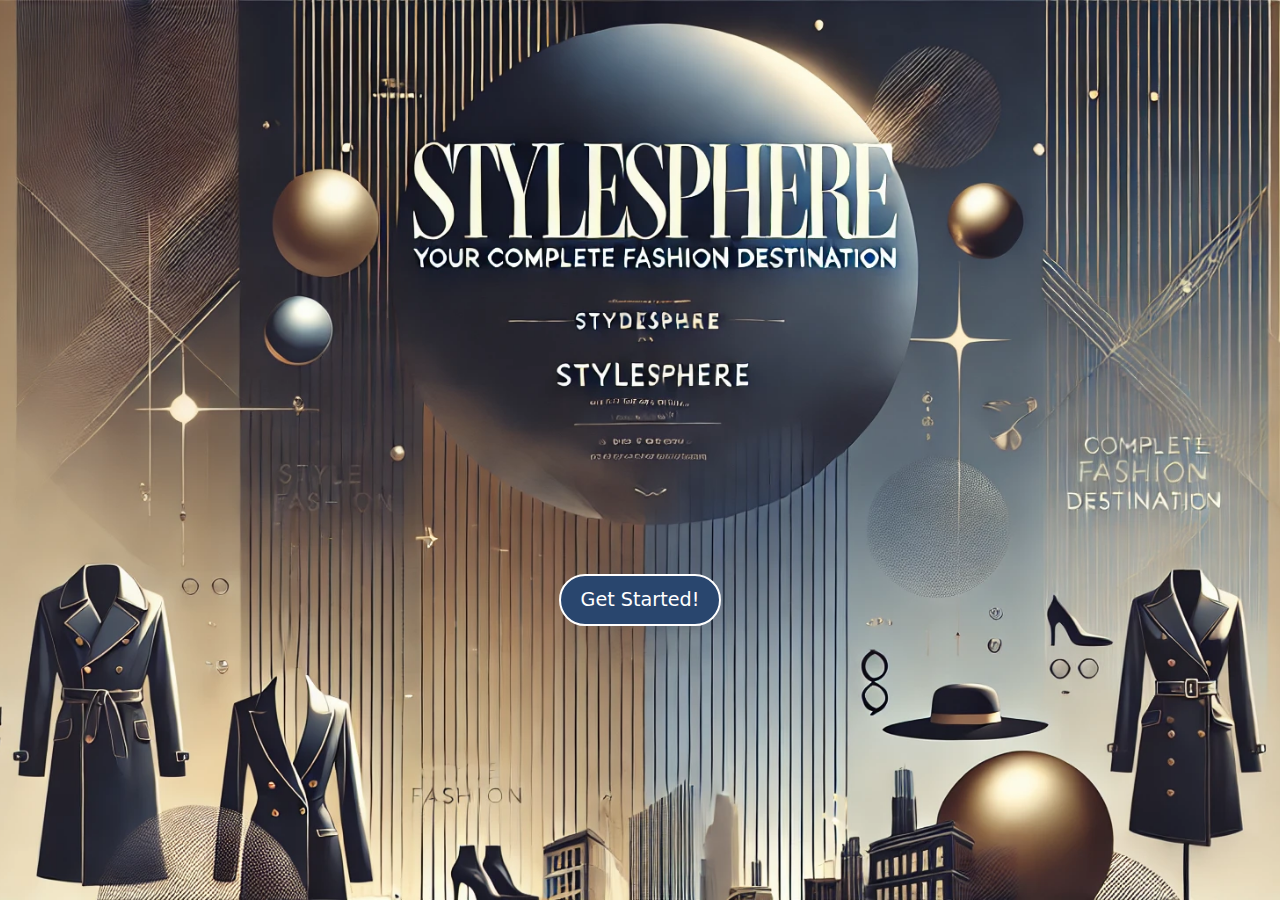
<file: index.html>
<!DOCTYPE html>
<html lang="en">
<head>
  <meta charset="UTF-8">
  <meta name="viewport" content="width=device-width, initial-scale=1.0">
  <title>StyleSphere</title>
  <link rel="icon" href="favicon_io/favicon-16x16.png" type="image/x-icon" />
  <link href="https://cdn.jsdelivr.net/npm/bootstrap@5.3.0/dist/css/bootstrap.min.css" rel="stylesheet">
  <link rel="stylesheet" href="main_style.css">
</head>
<body>
  <div class="hero-section">
    <div class="content text-center"̥>
      <a href="https://mohdrahman32.github.io/StyleSphere/login.html" class="btn btn-custom">Get Started!</a>
    </div>
  </div>
</body>
</html>
</file>
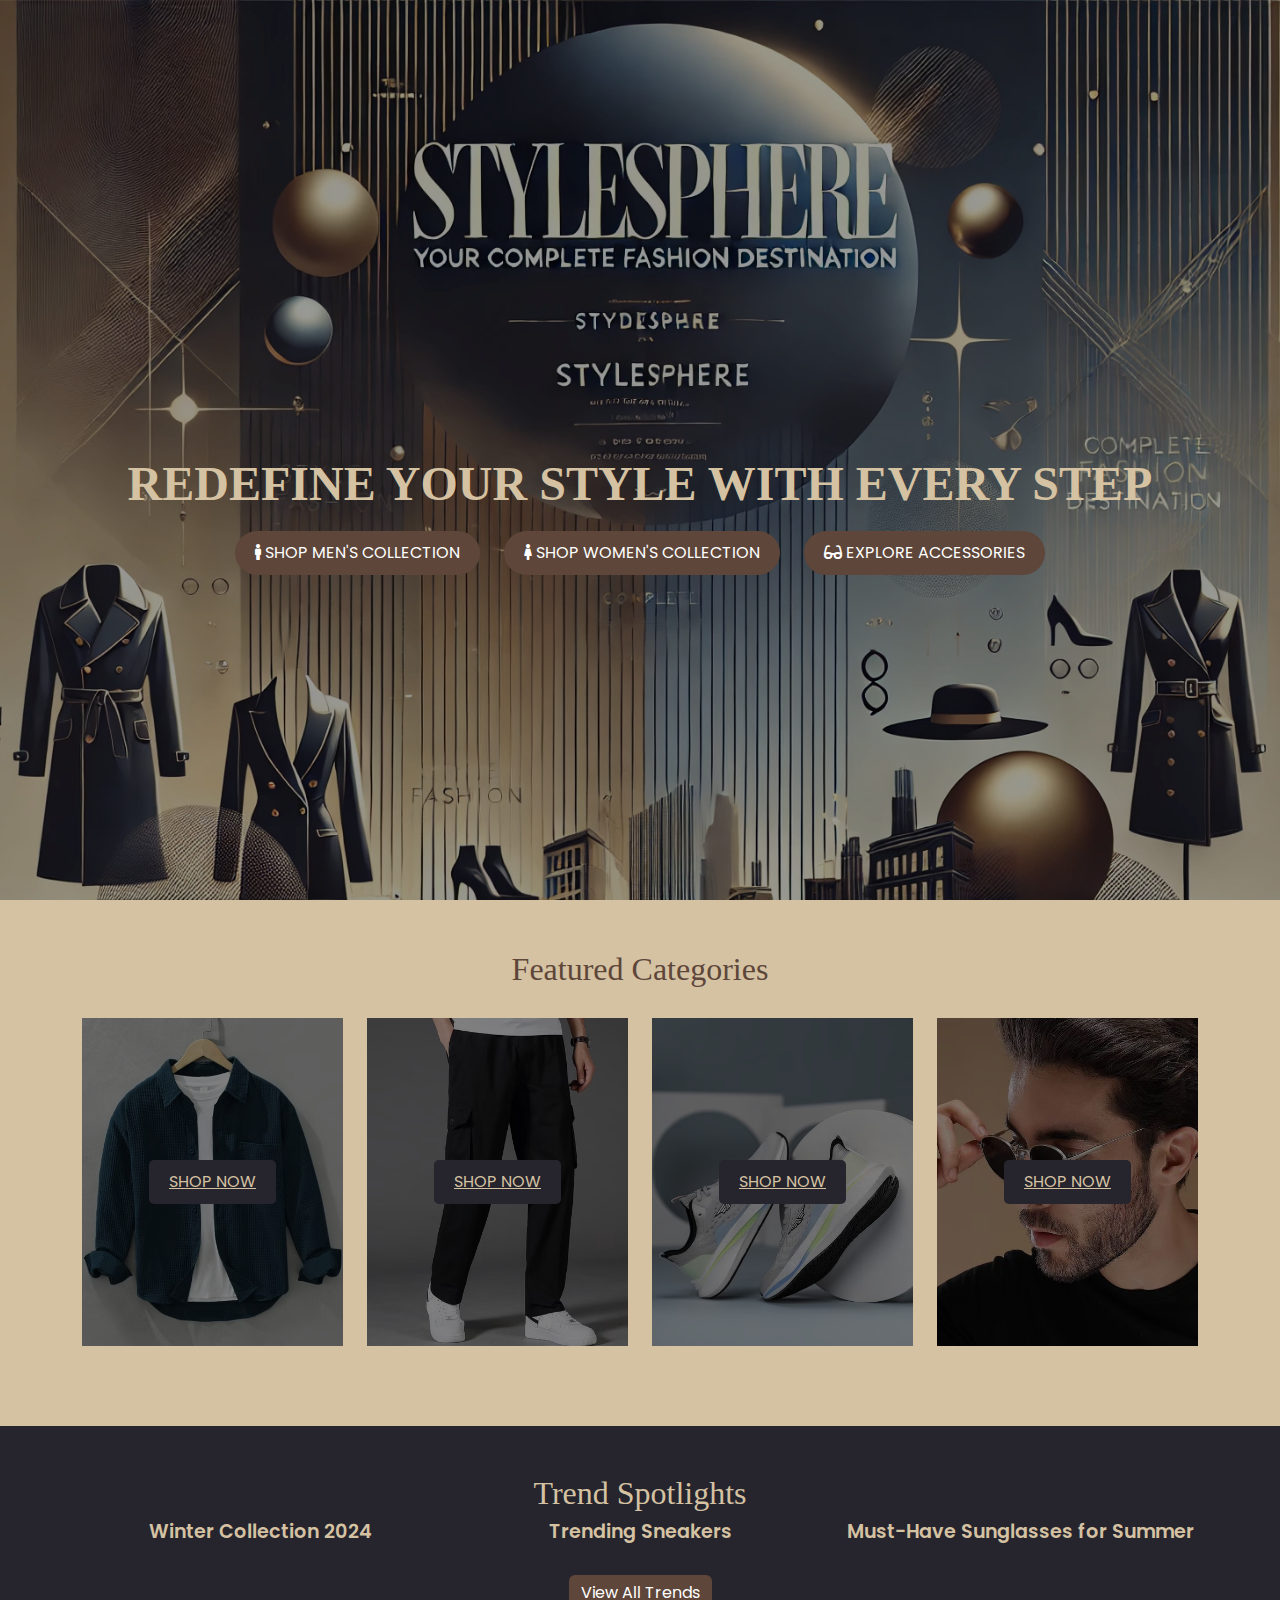
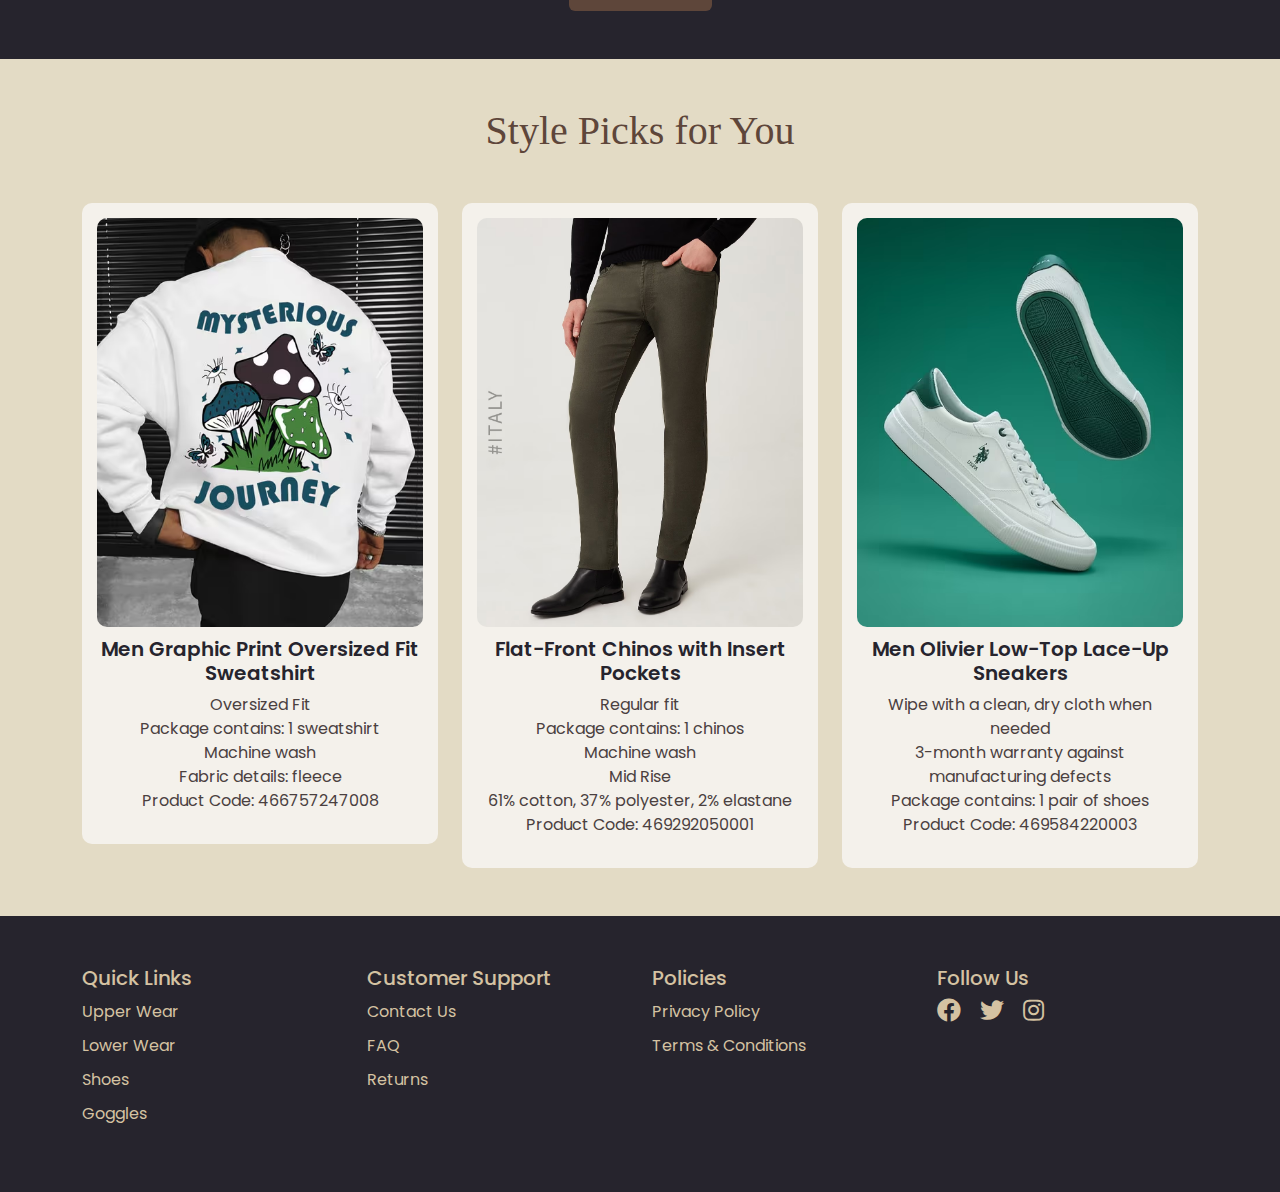
<file: body.html>
<!DOCTYPE html>
<html lang="en">

<head>
  <meta charset="UTF-8">
  <meta name="viewport" content="width=device-width, initial-scale=1.0">
  <title>StyleSphere - Redefine Your Style</title>
  <link rel="icon" href="favicon_io/favicon-16x16.png" type="image/x-icon" />
  <!-- Google Font -->
  <link href="https://fonts.googleapis.com/css2?family=Poppins:wght@300;400;600&display=swap" rel="stylesheet">

  <!-- Bootstrap CSS -->
  <link href="https://cdn.jsdelivr.net/npm/bootstrap@5.3.0/dist/css/bootstrap.min.css" rel="stylesheet">

  <!-- FontAwesome Icons -->
  <link rel="stylesheet" href="https://cdnjs.cloudflare.com/ajax/libs/font-awesome/5.15.4/css/all.min.css">

  <link rel="stylesheet" href="body_style.css"> <!-- Link to external CSS file -->
</head>

<body>

<!-- Hero Section -->
<section class="hero">
  <div class="hero-overlay">
    <h1>Redefine Your Style with Every Step</h1>
    <div>
      <a href="https://www.ajio.com/shop/men" class="btn-action">
        <i class="fas fa-male"></i> Shop Men's Collection
      </a>
      <a href="https://www.ajio.com/shop/women" class="btn-action">
        <i class="fas fa-female"></i> Shop Women's Collection
      </a>
      <a href="https://www.ajio.com/s/mhp-sunglasses-and-frames-4119-33682" class="btn-action">
        <i class="fas fa-glasses"></i> Explore Accessories
      </a>
    </div>
  </div>
</section>


  <!-- Featured Categories -->
  <section id="featured-categories">
    <div class="container">
      <h2 class="text-center">Featured Categories</h2>
      <div class="row">
        <div class="col-md-3">
          <div class="category-box">
            <img src="upper-wear.avif" alt="Upper Wear">
            <div class="overlay">
              <a href="https://www.ajio.com/men-western-wear/c/830216" class="btn-category">Shop Now</a>
            </div>
          </div>
        </div>
        <div class="col-md-3">
          <div class="category-box">
            <img src="lower-wear.avif" alt="Lower Wear">
            <div class="overlay">
              <a href="https://www.ajio.com/search/?text=pants%20for%20men" class="btn-category">Shop Now</a>
            </div>
          </div>
        </div>
        <div class="col-md-3">
          <div class="category-box">
            <img src="shoes.avif" alt="Shoes">
            <div class="overlay">
              <a href="https://www.ajio.com/s/footwear-4792-56591" class="btn-category">Shop Now</a>
            </div>
          </div>
        </div>
        <div class="col-md-3">
          <div class="category-box">
            <img src="goggles.avif" alt="Goggles">
            <div class="overlay">
              <a href="https://www.ajio.com/s/mhp-sunglasses-and-frames-4119-33682" class="btn-category">Shop Now</a>
            </div>
          </div>
        </div>
      </div>
    </div>
  </section>

  <!-- Trend Spotlights -->
  <section class="bg-dark text-white py-5">
    <div class="container text-center">
      <h2>Trend Spotlights</h2>
      <div class="row">
        <div class="col-md-4">
          <h4>Winter Collection 2024</h4>
        </div>
        <div class="col-md-4">
          <h4>Trending Sneakers</h4>
        </div>
        <div class="col-md-4">
          <h4>Must-Have Sunglasses for Summer</h4>
        </div>
      </div>
      <a href="https://www.beinghumanclothing.com/category/last-of-the-best" class="btn btn-primary mt-4">View All Trends</a>
    </div>
  </section>

  <!-- Personalized Suggestions Section -->
<section id="personalized" class="py-5">
  <div class="container">
    <h2 class="text-center mb-5">Style Picks for You</h2>
    <div class="row">
      <div class="col-md-4">
        <div class="product-card">
          <a href="https://www.ajio.com/ausk-men-graphic-print-oversized-fit-sweatshirt/p/466757247_white">
            <img src="popular1.avif" alt="Men Graphic Print Oversized Fit Sweatshirt">
          </a>
          <h5>Men Graphic Print Oversized Fit Sweatshirt</h5>
          <p>Oversized Fit <br>
            Package contains: 1 sweatshirt <br>
            Machine wash <br>
            Fabric details: fleece <br>
            Product Code: 466757247008</p>
        </div>
      </div>
      <div class="col-md-4">
        <div class="product-card">
          <a href="https://www.ajio.com/ovs-flat-front-chinos-with-insert-pockets/p/469292050_green">
            <img src="popular2.avif" alt="Flat-Front Chinos with Insert Pockets">
          </a>
          <h5>Flat-Front Chinos with Insert Pockets</h5>
          <p>Regular fit <br>
            Package contains: 1 chinos <br>
            Machine wash <br>
            Mid Rise <br>
            61% cotton, 37% polyester, 2% elastane <br>
            Product Code: 469292050001</p>
        </div>
      </div>
      <div class="col-md-4">
        <div class="product-card">
          <a href="https://www.ajio.com/u-s-polo-assn-men-olivier-low-top-lace-up-sneakers/p/469584220_white">
            <img src="popular3.avif" alt="Men Olivier Low-Top Lace-Up Sneakers">
          </a>
          <h5>Men Olivier Low-Top Lace-Up Sneakers</h5>
          <p>Wipe with a clean, dry cloth when needed <br>
            3-month warranty against manufacturing defects <br>
            Package contains: 1 pair of shoes <br>
            Product Code: 469584220003</p>
        </div>
      </div>
    </div>
  </div>
</section>

  <!-- Footer Section -->
  <footer class="footer">
    <div class="container">
      <div class="row">
        <div class="col-md-3">
          <h5>Quick Links</h5>
          <ul>
            <li><a href="https://www.ajio.com/men-western-wear/c/830216">Upper Wear</a></li>
            <li><a href="https://www.ajio.com/search/?text=pants%20for%20men">Lower Wear</a></li>
            <li><a href="https://www.ajio.com/s/footwear-4792-56591">Shoes</a></li>
            <li><a href="https://www.ajio.com/s/mhp-sunglasses-and-frames-4119-33682">Goggles</a></li>
          </ul>
        </div>
        <div class="col-md-3">
          <h5>Customer Support</h5>
          <ul>
            <li><a href="https://www.ajio.com/selfcare">Contact Us</a></li>
            <li><a href="https://www.ajio.com/selfcare">FAQ</a></li>
            <li><a href="https://www.ajio.com/selfcare">Returns</a></li>
          </ul>
        </div>
        <div class="col-md-3">
          <h5>Policies</h5>
          <ul>
            <li><a href="https://www.ajio.com/privacypolicy">Privacy Policy</a></li>
            <li><a href="https://www.ajio.com/help/termsAndCondition">Terms & Conditions</a></li>
          </ul>
        </div>
        <div class="col-md-3">
          <h5>Follow Us</h5>
          <div class="social-icons">
            <a href="https://www.facebook.com/AJIOlife" class="fab fa-facebook"></a>
            <a href="https://x.com/AJIOLife" class="fab fa-twitter"></a>
            <a href="https://www.instagram.com/AJIOlife/" class="fab fa-instagram"></a>
          </div>
        </div>
      </div>
    </div>
  </footer>

  <!-- Bootstrap JS and dependencies -->
  <script src="https://cdn.jsdelivr.net/npm/bootstrap@5.3.0/dist/js/bootstrap.bundle.min.js"></script>
</body>

</html>
</file>
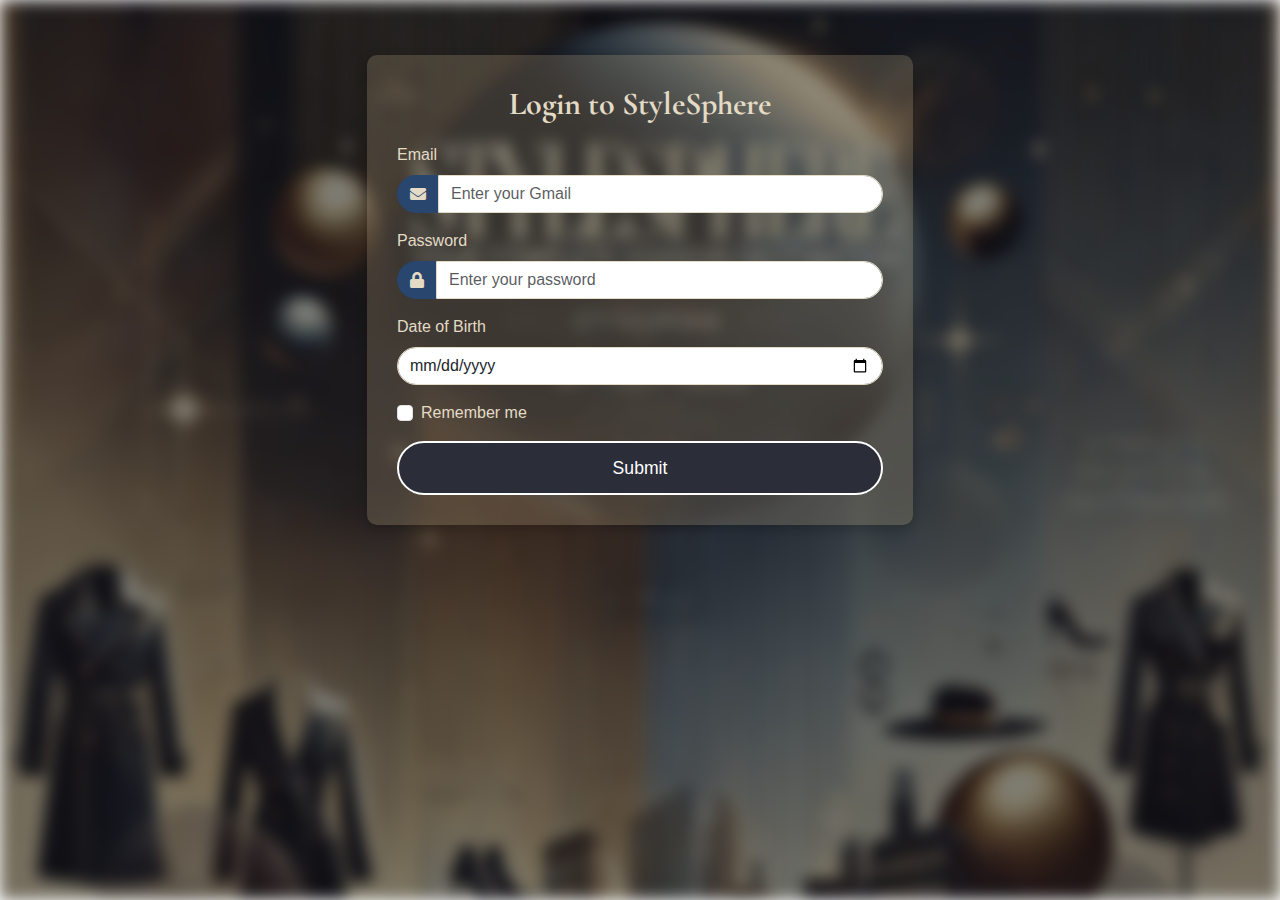
<file: login.html>
<!DOCTYPE html>
<html lang="en">
<head>
  <meta charset="UTF-8">
  <meta name="viewport" content="width=device-width, initial-scale=1.0">
  <title>Login - StyleSphere</title>
  <link rel="icon" href="favicon_io/favicon-16x16.png" type="image/x-icon" />
  <link href="https://cdn.jsdelivr.net/npm/bootstrap@5.3.0/dist/css/bootstrap.min.css" rel="stylesheet">
  <link rel="stylesheet" href="login_style.css">
  <link rel="stylesheet" href="https://cdnjs.cloudflare.com/ajax/libs/font-awesome/5.15.4/css/all.min.css">
  <link rel="preconnect" href="https://fonts.googleapis.com">
  <link rel="preconnect" href="https://fonts.gstatic.com" crossorigin>
  <link href="https://fonts.googleapis.com/css2?family=Cormorant+Garamond:ital,wght@0,300;0,400;0,500;0,600;0,700;1,300;1,400;1,500;1,600;1,700&family=Roboto:ital,wght@0,100;0,300;0,400;0,500;0,700;0,900;1,100;1,300;1,400;1,500;1,700;1,900&display=swap" rel="stylesheet">
</head>
<body>
  <div class="background">
    <!-- The background image with blur effect is applied here -->
  </div>
  
  <div class="login-page">
    <div class="container">
      <div class="row justify-content-center">
        <div class="col-md-6">
          <div class="login-form">
            <h2 class="text-center">Login to StyleSphere</h2>
            <form action="https://mohdrahman32.github.io/StyleSphere/body.html" method="get">
              <div class="mb-3">
                <label for="email" class="form-label" style="color: #E3DBC5;">Email</label>
                <div class="input-group">
                  <span class="input-group-text"><i class="fas fa-envelope"></i></span>
                  <input type="email" class="form-control" id="email" placeholder="Enter your Gmail" required>
                </div>
              </div>
              <div class="mb-3">
                <label for="password" class="form-label" style="color: #E3DBC5;">Password</label>
                <div class="input-group">
                  <span class="input-group-text"><i class="fas fa-lock"></i></span>
                  <input type="password" class="form-control" id="password" placeholder="Enter your password" required>
                </div>
              </div>
              <div class="mb-3">
                <label for="dob" class="form-label" style="color: #E3DBC5;">Date of Birth</label>
                <input type="date" class="form-control" id="dob" required>
              </div>
              <div class="form-check mb-3">
                <input type="checkbox" class="form-check-input" id="remember">
                <label class="form-check-label" for="remember" style="color: #E3DBC5;">Remember me</label>
              </div>
              <!-- Updated button to submit the form -->
              <button type="submit" class="btn btn-custom w-100">Submit</button>
            </form>
          </div>
        </div>
      </div>
    </div>
  </div>
</body>
</html>
</file>
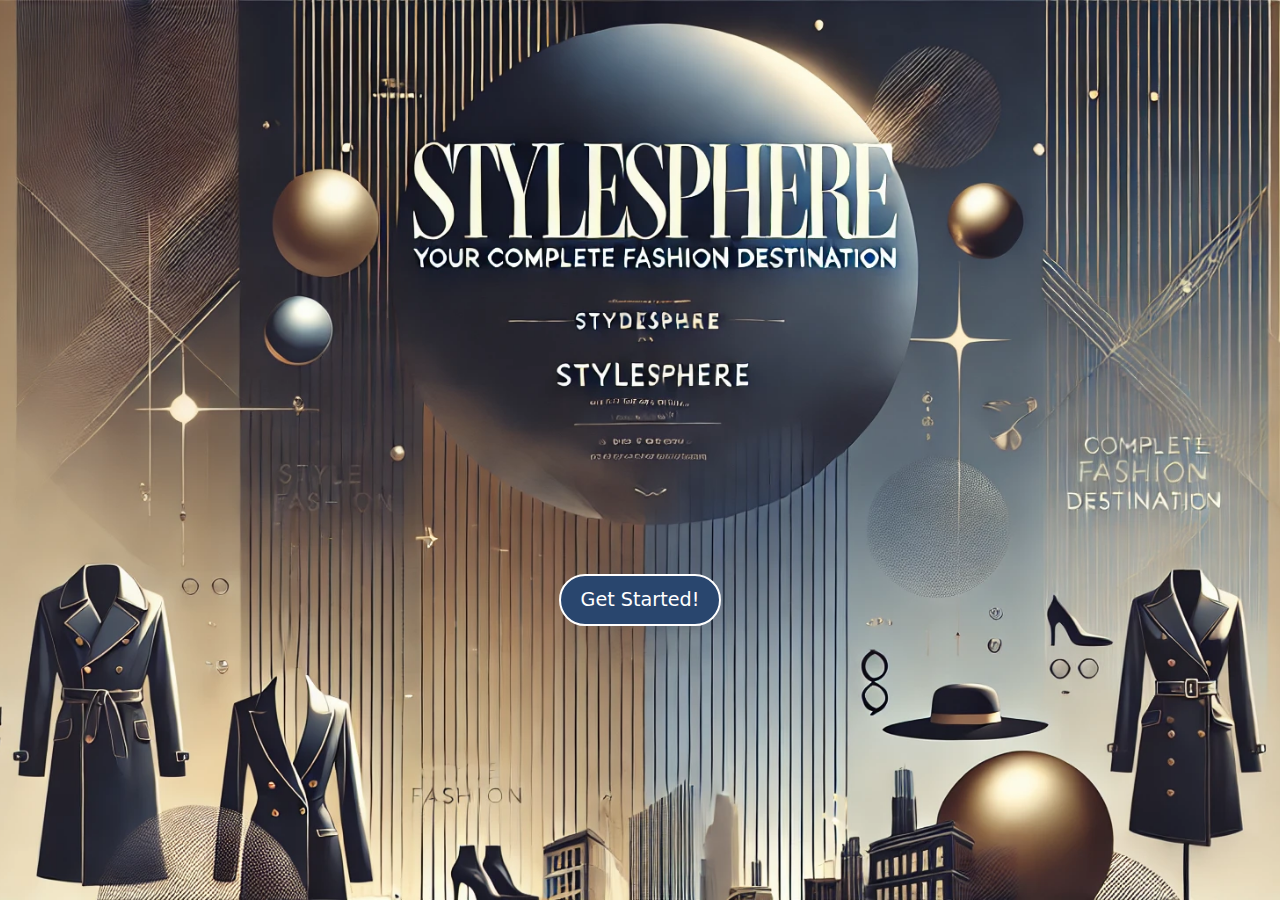
<file: main.html>
<!DOCTYPE html>
<html lang="en">
<head>
  <meta charset="UTF-8">
  <meta name="viewport" content="width=device-width, initial-scale=1.0">
  <title>StyleSphere</title>
  <link rel="icon" href="favicon_io/favicon-16x16.png" type="image/x-icon" />
  <link href="https://cdn.jsdelivr.net/npm/bootstrap@5.3.0/dist/css/bootstrap.min.css" rel="stylesheet">
  <link rel="stylesheet" href="main_style.css">
</head>
<body>
  <div class="hero-section">
    <div class="content text-center"̥>
      <a href="http://127.0.0.1:5500/login.html" class="btn btn-custom">Get Started!</a>
    </div>
  </div>
</body>
</html>
</file>
<file: body_style.css>
/* General body styles */
body {
    font-family: 'Poppins', sans-serif;
    background-color: #E3DBC5;
    margin: 0;
    padding: 0;
  }
  
/* Hero Section */
.hero {
    position: relative;
    height: 100vh;
    background: url('stylesphere.webp') center/cover no-repeat;
  }
  
  .hero-overlay {
    position: absolute;
    top: 0;
    left: 0;
    width: 100%;
    height: 100%;
    background: rgba(0, 0, 0, 0.4);
    color: white;
    text-align: center;
    display: flex;
    flex-direction: column;
    justify-content: center;
  }
  
  .hero h1 {
    font-size: 3rem;
    font-weight: 600;
    font-family: "Cormorant Garamond", serif;
    font-style: normal;
    color: #D4C2A2;
    text-transform: uppercase;
    margin-top: 140px;
  }
  
  .btn-action {
    background-color: #5E463A;
    color: #fff;
    padding: 10px 20px;
    border-radius: 30px;
    margin: 10px;
    text-transform: uppercase;
    text-decoration: none;
    display: inline-block; /* Ensure anchor behaves like a button */
  }
  
  .btn-action:hover {
    background-color: #4A403F;
  }
  
  /* Add any further styling you need below */
  
  /* Featured Categories Section */
  #featured-categories {
    background-color: #D4C2A2;
    padding: 50px 0;
  }
  
  #featured-categories h2 {
    color: #5E463A;
    font-size: 2rem;
    font-family: "Cormorant Garamond", serif;
    font-style: normal;
    margin-bottom: 30px;
  }
  
  .category-box {
    position: relative;
    overflow: hidden;
    margin-bottom: 30px;
  }
  
  .category-box img {
    width: 100%;
    height: 100%;
    transition: transform 0.5s ease;
  }
  
  .category-box:hover img {
    transform: scale(1.1);
  }
  
  .category-box .overlay {
    position: absolute;
    top: 0;
    left: 0;
    width: 100%;
    height: 100%;
    background: rgba(0, 0, 0, 0.5);
    display: flex;
    justify-content: center;
    align-items: center;
  }
  
  .category-box .btn-category {
    background-color: #26242D;
    color: #D4C2A2;
    padding: 10px 20px;
    border-radius: 5px;
    text-transform: uppercase;
    font-size: 16px;
    border: none;
  }
  
  .category-box .btn-category:hover {
    background-color: #5E463A;
  }
  
  /* Trend Spotlights Section */
  .bg-dark {
    background-color: #26242D !important;
  }
  
  .bg-dark h2 {
    color: #D4C2A2;
    font-family: "Cormorant Garamond", serif;
    font-style: normal;
  }
  
  .bg-dark h4 {
    color: #D4C2A2;
    font-weight: 600;
    font-size: 1.2rem;
    
  }
  
  .bg-dark .btn-primary {
    background-color: #5E463A;
    border: none;
  }
  
  .bg-dark .btn-primary:hover {
    background-color: #4A403F;
  }
  
 /* Personalized Suggestions Section */
#personalized {
    padding: 50px 0;
    background-color: #E3DBC5;
  }
  
  #personalized h2 {
    font-size: 2.5rem;
    color: #5E463A;
    font-family: "Cormorant Garamond", serif;
    font-style: normal;
  }
  
  .product-card {
    background-color: #F4F1EB;
    border-radius: 10px;
    padding: 15px;
    text-align: center;
  }
  
  .product-card a {
    display: block;
  }
  
  .product-card img {
    width: 100%;
    border-radius: 10px;
    transition: transform 0.3s ease;
  }
  
  .product-card img:hover {
    transform: scale(1.05);
  }
  
  .product-card h5 {
    color: #26242D;
    font-size: 1.25rem;
    font-weight: 600;
    margin-top: 10px;
  }
  
  .product-card p {
    color: #4A403F;
  }
  
  
  /* Footer Section */
  .footer {
    background-color: #26242D;
    color: #D4C2A2;
    padding: 50px 0;
  }
  
  .footer h5 {
    color: #D4C2A2;
    font-size: 1.25rem;
  }
  
  .footer ul {
    list-style: none;
    padding-left: 0;
  }
  
  .footer ul li {
    margin: 10px 0;
  }
  
  .footer ul li a {
    color: #D4C2A2;
    text-decoration: none;
  }
  
  .footer ul li a:hover {
    color: #5E463A;
  }
  
  .social-icons a {
    color: #D4C2A2;
    font-size: 1.5rem;
    margin-right: 15px;
    text-decoration: none;
  }
  
  .social-icons a:hover {
    color: #5E463A;
  }
  
  /* Responsive Styles */
  @media (max-width: 768px) {
    .category-box {
      margin-bottom: 20px;
    }
  }
</file>
<file: main_style.css>
/* General reset */
body, html {
    margin: 0;
    padding: 0;
    width: 100%;
    height: 100%;
  }
  
  /* Hero Section */
  .hero-section {
    background: url('stylesphere.webp') no-repeat center center/cover;
    height: 100vh;
    display: flex;
    justify-content: center;
    align-items: center;
  }
  
  /* Custom Button */
  .btn-custom {
    background-color: #29466e; /* Matching deep blue tone from image */
    color: #ffffff;
    border: 2px solid #ffffff;
    padding: 10px 20px;
    margin-top: 300px;
    font-size: 1.2rem;
    border-radius: 30px;
    transition: all 0.3s ease-in-out;
  }
  
  .btn-custom:hover {
    background-color: #3a5d8c; /* Slightly lighter shade */
    color: #ffffff;
    border-color: #d4af37; /* Match gold accent */
    box-shadow: 0px 4px 10px rgba(0, 0, 0, 0.5);
  }
</file>
<file: login_style.css>
/* General reset */
body, html {
  margin: 0;
  padding: 0;
  width: 100%;
  height: 100%;
  font-family: 'Arial', sans-serif;
}

/* Background with blur effect */
.background {
  background: url('stylesphere.webp') no-repeat center center/cover;
  height: 100vh;
  position: absolute;
  width: 100%;
  filter: blur(8px);  /* Apply blur only to background */
  z-index: -1; /* Ensure background stays behind the form */
}

/* Faded overlay */
.background::after {
  content: '';
  position: absolute;
  top: 0;
  left: 0;
  width: 100%;
  height: 100%;
  background: rgba(0, 0, 0, 0.5);
  z-index: -1;
}

/* Centered login form */
.login-page {
  z-index: 1; /* Ensure form is on top of blurred background */
  position: relative;
}

.login-form {
  background-color: rgba(189, 166, 132, 0.25);
  padding: 30px;
  margin-top: 10%;
  border-radius: 10px;
  box-shadow: 0px 4px 12px rgba(0, 0, 0, 0.2);
}

.login-form h2 {
  color: #E3DBC5;
  margin-bottom: 20px;
  font-family: "Cormorant Garamond", serif;
  font-weight: bolder;
  font-style: normal;
}

/* Input fields and button styling */
input.form-control {
  border-radius: 20px;
  border: 1px solid #E3DBC5;
}

/* Styling for the submit button (now a regular button inside the form) */
button.btn-custom {
  display: inline-block;
  background-color: #2B2D38; /* Deep blue from the background */
  color: #fff;
  border-radius: 30px;
  border: 2px solid #ffffff;
  padding: 12px 20px;
  font-size: 1.1rem;
  text-align: center;
  text-decoration: none;
  width: 100%;
  transition: all 0.3s ease-in-out;
}

button.btn-custom:hover {
  background-color: #3a5d8c; /* Lighter blue */
  border-color: #d4af37; /* Gold accent */
}

/* Input icon styling */
.input-group-text {
  background-color: #29466e;
  color: #E3DBC5;
  border: 1px solid #29466e;
  border-radius: 20px;
}
</file>
